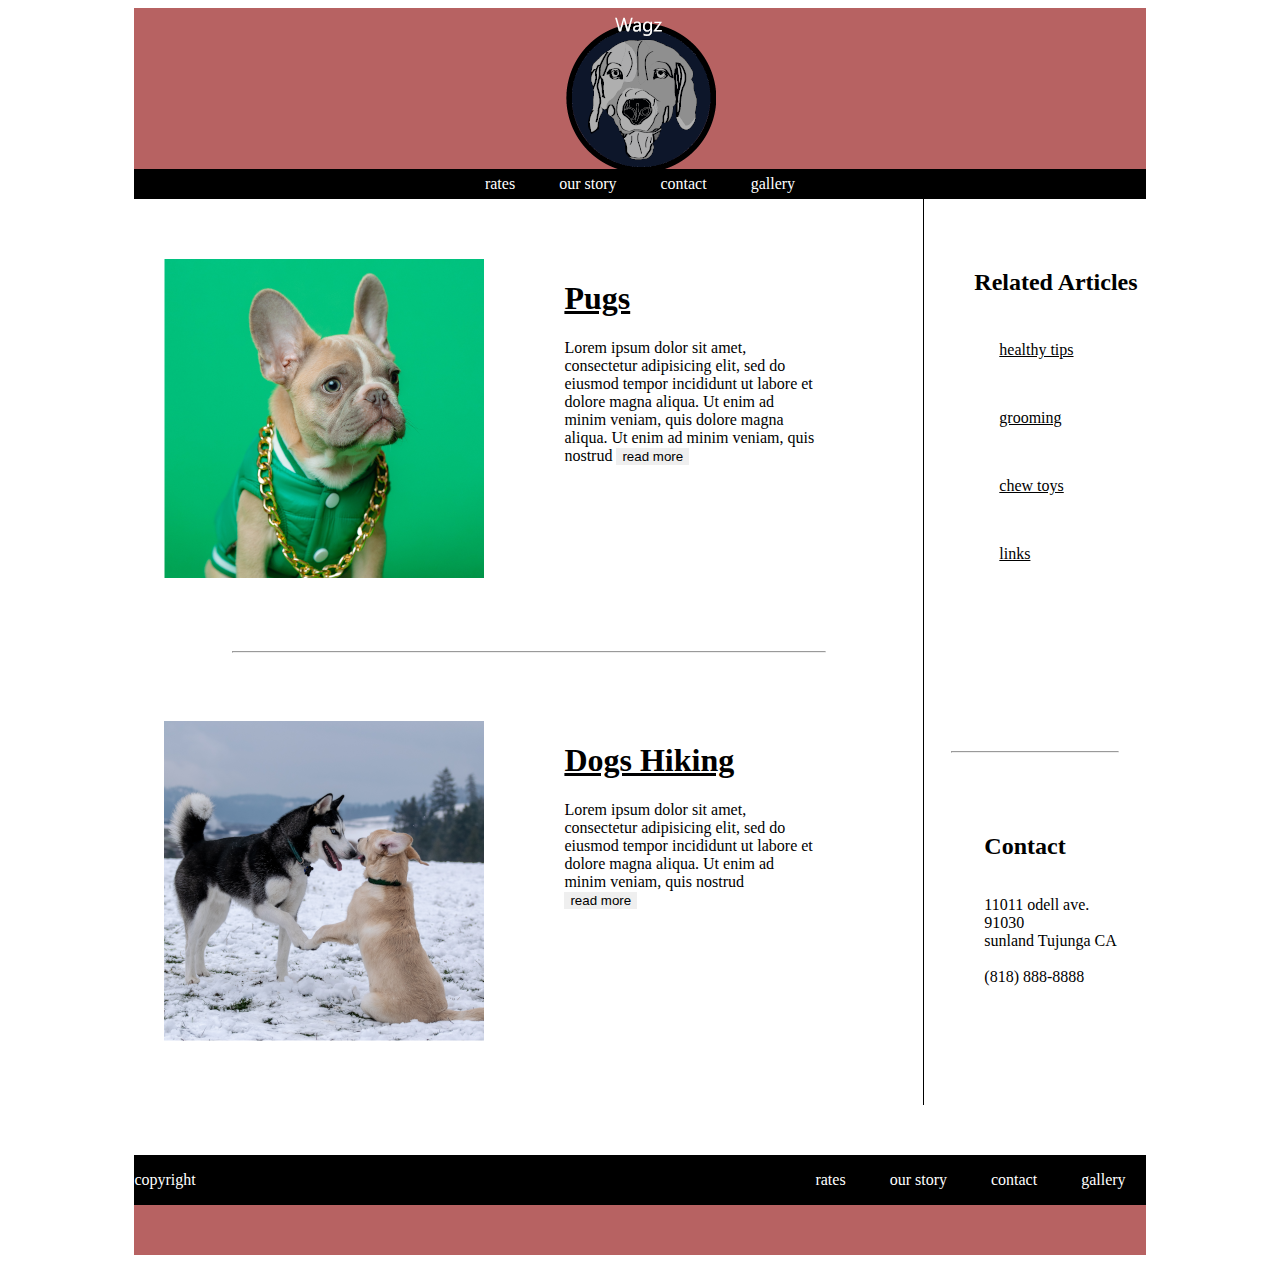
<file: index.html>
<!DOCTYPE html>
<html lang="en" dir="ltr">
  <head>
    <meta charset="utf-8">
    <title>html5 layout practice</title>
    <link rel="stylesheet" href="main.css">
  </head>
  <body>
    <div id="page">
      <header>
        <a href="index.html"><img id="logo" src="images/goldenRetrieverLogo151px.png" alt="wagz golden retriever logo"></a>
        <nav>
          <div class="navcntnr">
            <a href="rates/rates.html">rates</a>
            <a href="ourStory/ourStory.html">our story</a>
            <a href="contact/contact.html">contact</a>
            <a href="gallery.html/gallery.html">gallery</a>
          </div>
        </nav>
      </header>
      <div class="content">
        <section class="atcls">
          <article class="atcl">
            <figure>
              <img src="images/pug article.png" alt="">
            </figure>
            <div class="atclnfo">
              <h1>Pugs</h1>
              <p>Lorem ipsum dolor sit amet, consectetur adipisicing elit, sed do
                eiusmod tempor incididunt ut labore et dolore magna aliqua. Ut enim
                ad minim veniam, quis <span class="hiddenText" style="visibility: inherit">dolore magna aliqua. Ut enim
                ad minim veniam, quis nostrud </span><button class="hiddenButton">read more</button></p>
            </div>
          </article>
          <hr />
          <article class="atcl">
            <figure>
              <img src="images/dog hike article.png" alt="">
            </figure>
            <div class="atclnfo">
              <h1>Dogs Hiking</h1>
              <p>Lorem ipsum dolor sit amet, consectetur adipisicing elit, sed do
                eiusmod tempor incididunt ut labore et <span class="hiddenText" style="visibility: inherit">dolore magna aliqua. Ut enim
                ad minim veniam, quis nostrud </span><button class="hiddenButton">read more</button></p>
            </div>
          </article>
        </section>
        <div class="sidebar">
          <section class="rltdlnks">
            <h2>Related Articles</h2>
            <a href="#">healthy tips</a>
            <a href="#">grooming</a>
            <a href="#">chew toys</a>
            <a href="#">links</a>
          </section>
          <hr />
          <section class="contctsdbr">
            <h2>Contact</h2>
            <p>11011 odell ave.<br>91030<br>
          sunland Tujunga CA<br><br>
          (818) 888-8888
            </p>
          </section>
        </div>
      </div>
      <footer>
        <section class="ftrlnks">
          <p>copyright</p>
          <div class="navcntnr">
            <a href="rates/rates.html">rates</a>
            <a href="ourStory/ourStory.html">our story</a>
            <a href="contact/contact.html">contact</a>
            <a href="gallery.html/gallery.html">gallery</a>
          </div>
        </section>
      </footer>
    </div>
    <script src="app.js" charset="utf-8"></script>
  </body>
</html>
</file>
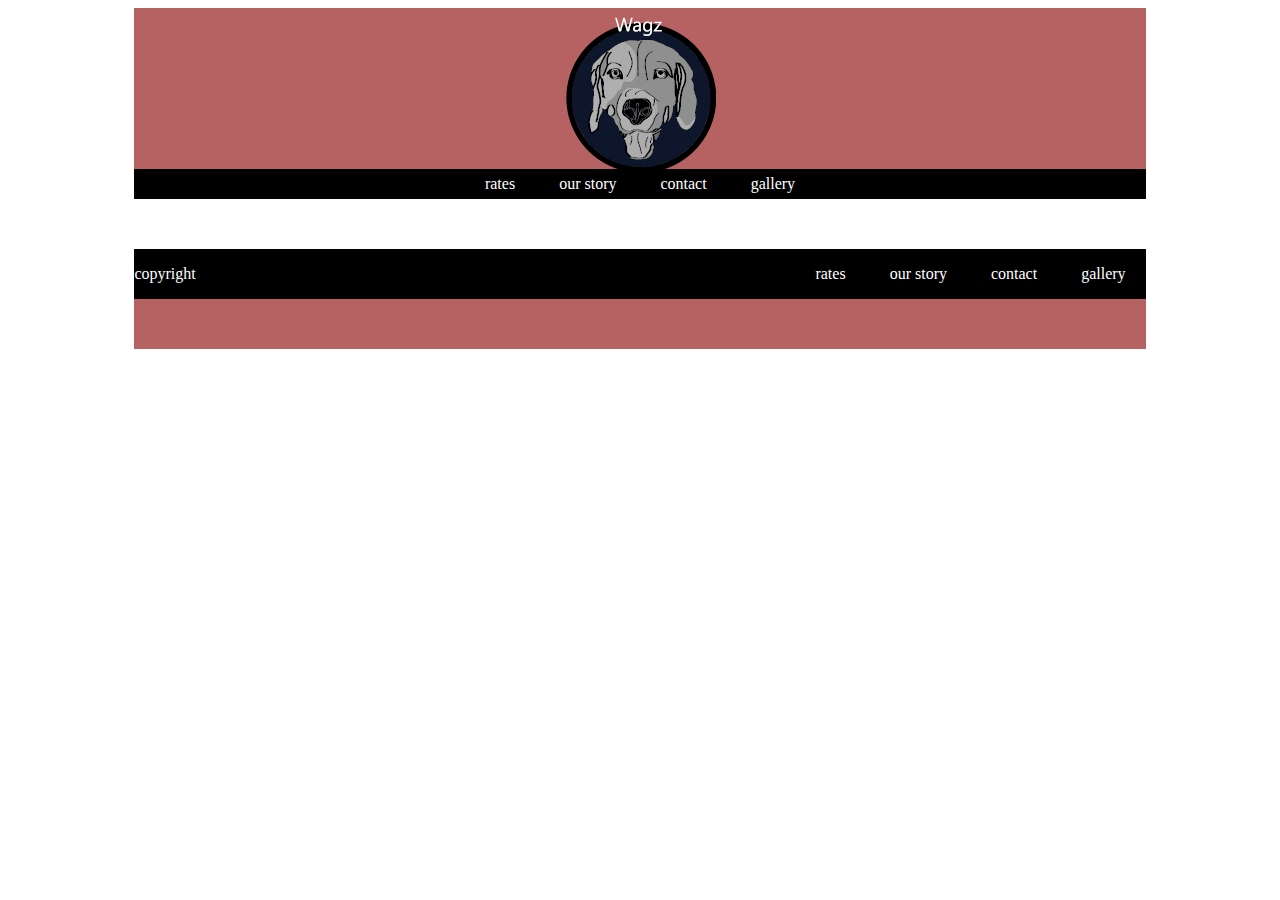
<file: contact/contact.html>
<!DOCTYPE html>
<html lang="en" dir="ltr">
  <head>
    <meta charset="utf-8">
    <title>contact</title>
    <link rel="stylesheet" href="../main.css">

  </head>
  <body>
    <header>
      <a href="../index.html"><img id="logo" src="../images/goldenRetrieverLogo151px.png" alt="wagz golden retriever logo"></a>
      <nav>
        <div class="navcntnr">
          <a href="../rates/rates.html">rates</a>
          <a href="../ourStory/ourStory.html">our story</a>
          <a href="../contact/contact.html">contact</a>
          <a href="../gallery.html/gallery.html">gallery</a>
        </div>
      </nav>
    </header>

    
    <footer>
      <section class="ftrlnks">
        <p>copyright</p>
        <div class="navcntnr">
          <a href="../rates/rates.html">rates</a>
          <a href="../ourStory/ourStory.html">our story</a>
          <a href="../contact/contact.html">contact</a>
          <a href="../gallery.html/gallery.html">gallery</a>
        </div>
      </section>
    </footer>
  </body>
</html>
</file>
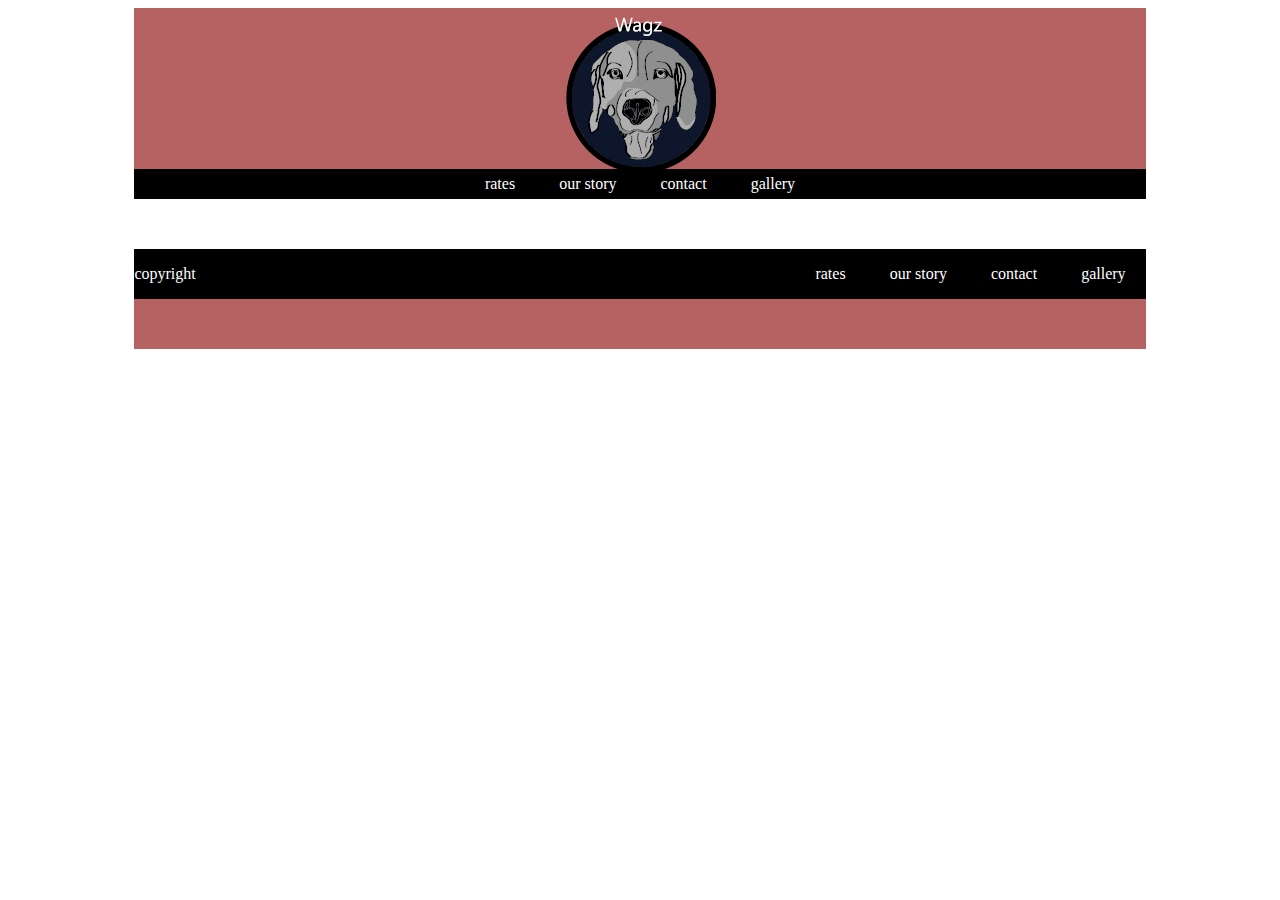
<file: gallery.html/gallery.html>
<!DOCTYPE html>
<html lang="en" dir="ltr">
  <head>
    <meta charset="utf-8">
    <title>gallery</title>
    <link rel="stylesheet" href="../main.css">

  </head>
  <body>
    <header>
      <a href=../index.html><img id="logo" src="../images/goldenRetrieverLogo151px.png" alt="wagz golden retriever logo"></a>
      <nav>
        <div class="navcntnr">
          <a href="../rates/rates.html">rates</a>
          <a href="../ourStory/ourStory.html">our story</a>
          <a href="../contact/contact.html">contact</a>
          <a href="../gallery.html/gallery.html">gallery</a>
        </div>
      </nav>
    </header>

    
    <footer>
      <section class="ftrlnks">
        <p>copyright</p>
        <div class="navcntnr">
          <a href="../rates/rates.html">rates</a>
          <a href="../ourStory/ourStory.html">our story</a>
          <a href="../contact/contact.html">contact</a>
          <a href="../gallery.html/gallery.html">gallery</a>
        </div>
      </section>
    </footer>
  </body>
</html>
</file>
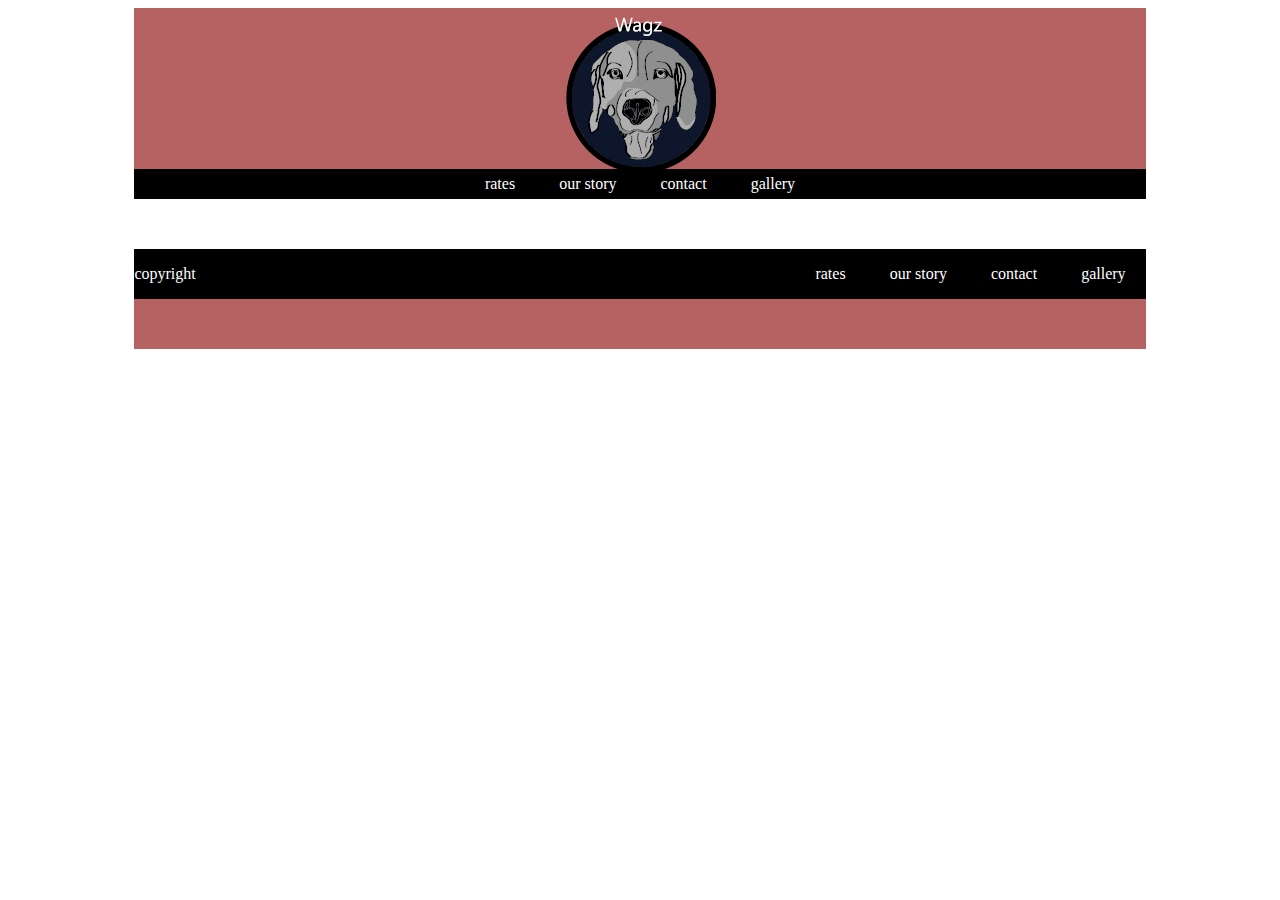
<file: ourStory/ourStory.html>
<!DOCTYPE html>
<html lang="en" dir="ltr">
  <head>
    <meta charset="utf-8">
    <title>Our Story</title>
    <link rel="stylesheet" href="../main.css">

  </head>
  <body>
    <header>
        <a href="../index.html"><img id="logo" src="../images/goldenRetrieverLogo151px.png" alt="wagz golden retriever logo"></a>
        <nav>
          <div class="navcntnr">
            <a href="../rates/rates.html">rates</a>
            <a href="../ourStory/ourStory.html">our story</a>
            <a href="../contact/contact.html">contact</a>
            <a href="../gallery.html/gallery.html">gallery</a>
          </div>
        </nav>
      </header>

      
      <footer>
        <section class="ftrlnks">
          <p>copyright</p>
          <div class="navcntnr">
            <a href="../rates/rates.html">rates</a>
            <a href="../ourStory/ourStory.html">our story</a>
            <a href="../contact/contact.html">contact</a>
            <a href="../gallery.html/gallery.html">gallery</a>
          </div>
        </section>
      </footer>
  </body>
</html>
</file>
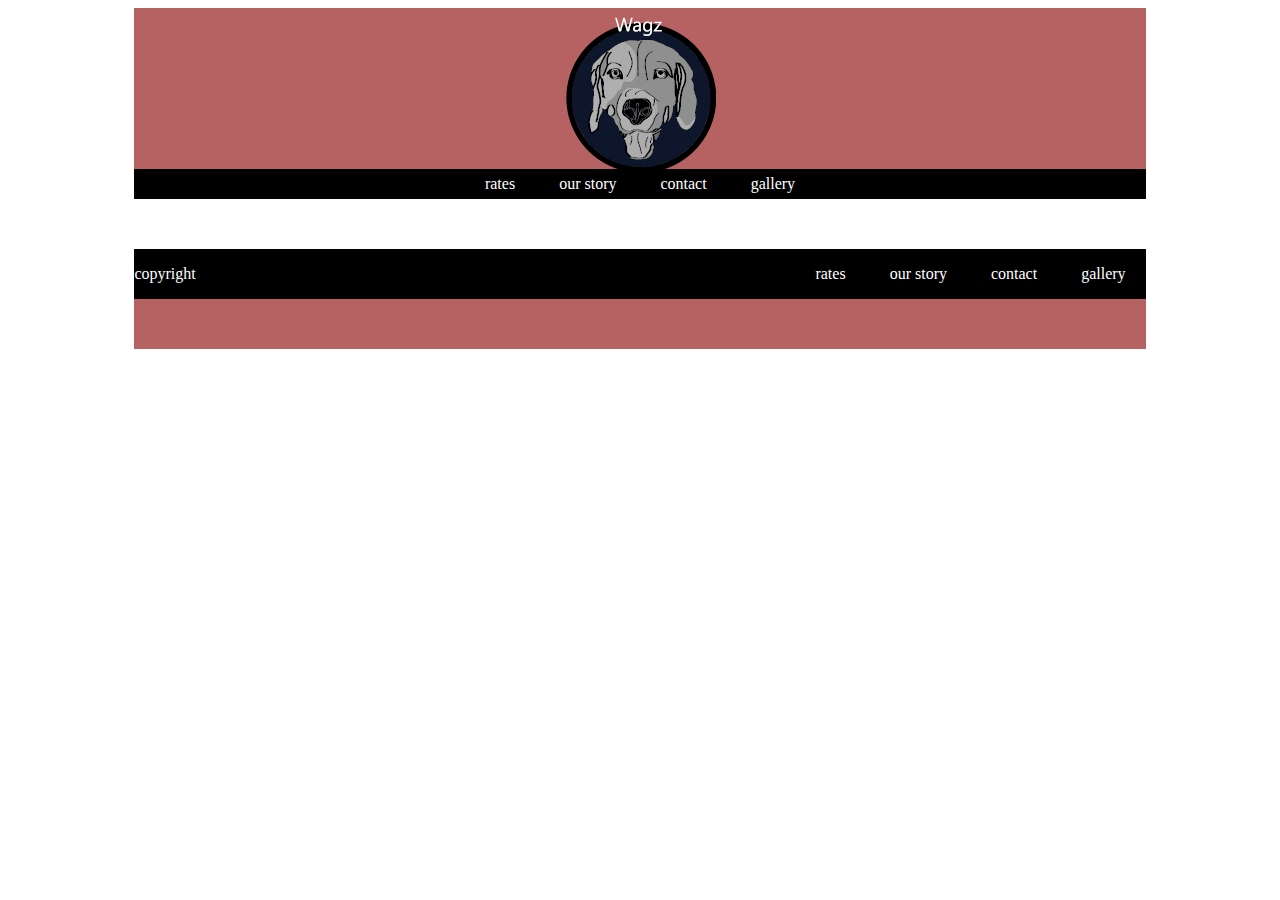
<file: rates/rates.html>
<!DOCTYPE html>
<html lang="en" dir="ltr">
  <head>
    <meta charset="utf-8">
    <title>Rates</title>
    <link rel="stylesheet" href="../main.css">

  </head>
  <body>
    <header>
      <a href="../index.html"><img id="logo" src="../images/goldenRetrieverLogo151px.png" alt="wagz golden retriever logo"></a>
      <nav>
        <div class="navcntnr">
          <a href="../rates/rates.html">rates</a>
          <a href="../ourStory/ourStory.html">our story</a>
          <a href="../contact/contact.html">contact</a>
          <a href="../gallery.html/gallery.html">gallery</a>
        </div>
      </nav>
    </header>

    
    <footer>
      <section class="ftrlnks">
        <p>copyright</p>
        <div class="navcntnr">
          <a href="../rates/rates.html">rates</a>
          <a href="../ourStory/ourStory.html">our story</a>
          <a href="../contact/contact.html">contact</a>
          <a href="../gallery.html/gallery.html">gallery</a>
        </div>
      </section>
    </footer>
  </body>
</html>
</file>
<file: main.css>
body {
  font-family: "Segoe UI";
}

/*header*/

header {
  background: #b76262;
  width: 80%;
  margin: auto;
}

header #logo {
  position: relative;
  left: 50%;
  margin-left: -75px;
  bottom: -8px;

}

nav {
  display: flex;
  justify-content: center;
  background: black;
}

nav .navcntnr {
  padding: 6px 0px 6px 0px ;
}

nav .navcntnr a {
  color: white;
  padding: 0px 20px 0px 20px;
  text-decoration: none;
}

nav a:hover {
  color: #b96262;
}

/* content */

.content {
  display: grid;
  grid-template-columns: auto auto;
  width: 80%;
  margin: auto;
}

.atcls {
  display: grid;
  grid-gap:;
  border-right: 1px solid black;
}

.atcl {
  display: grid;
  grid-template-columns:auto auto;
  grid-column-gap: 80px;
  padding-bottom: 60px;
  padding-top: 60px;
  margin-left: 30px;
}

.atclnfo button {
  border: none;

}

.atclnfo button:hover{
  color:blue;
  text-decoration: underline;
  cursor: pointer;
}

.hiddenText {
  visibility: hidden;
}

hr {
  width: 75%;
}

figure {
  margin: auto;
}

.atclnfo p {
  width: 70%;
}

.atclnfo h1 {
  text-decoration: underline;
}

/*sidebar*/

.sidebar {
  display: grid;
}

.sidebar hr {
  align-self: center;
  width: 75%;

}
.rltdlnks {
  display: flex;
  flex-direction: column;
  align-items:;
  margin-top: 50px;
}

.rltdlnks h2 {
  align-self: flex start;
  padding-left: 50px;
  margin-right: 8px;
}

.rltdlnks a {
  padding: 25px;
  padding-left: 75px;
  color: black;
}

.rltdlnks a:hover {
  color: #b96262;
}

.contctsdbr  {
  display: flex;
  flex-direction: column;
  padding-left: 60px;

}

/*footer*/

footer {
  width: 80%;
  margin: auto;
  background: #b76262;
  height: 100px;
  margin-top: 50px;
}

footer section {
}

.ftrlnks {
  display: flex;
  justify-content: space-between;
  align-items: center;
  background: black;
  color: white;
}

.ftrlnks p {
  color: white;
  width: 50%;
}

.navcntnr {
  color: white;
}

.navcntnr a {
  padding: 0px 20px 0px 20px;
  text-decoration: none;
  color: white;
}

.ftrlnks .navcntnr a:hover {
  color: #b76262;
}
</file>
